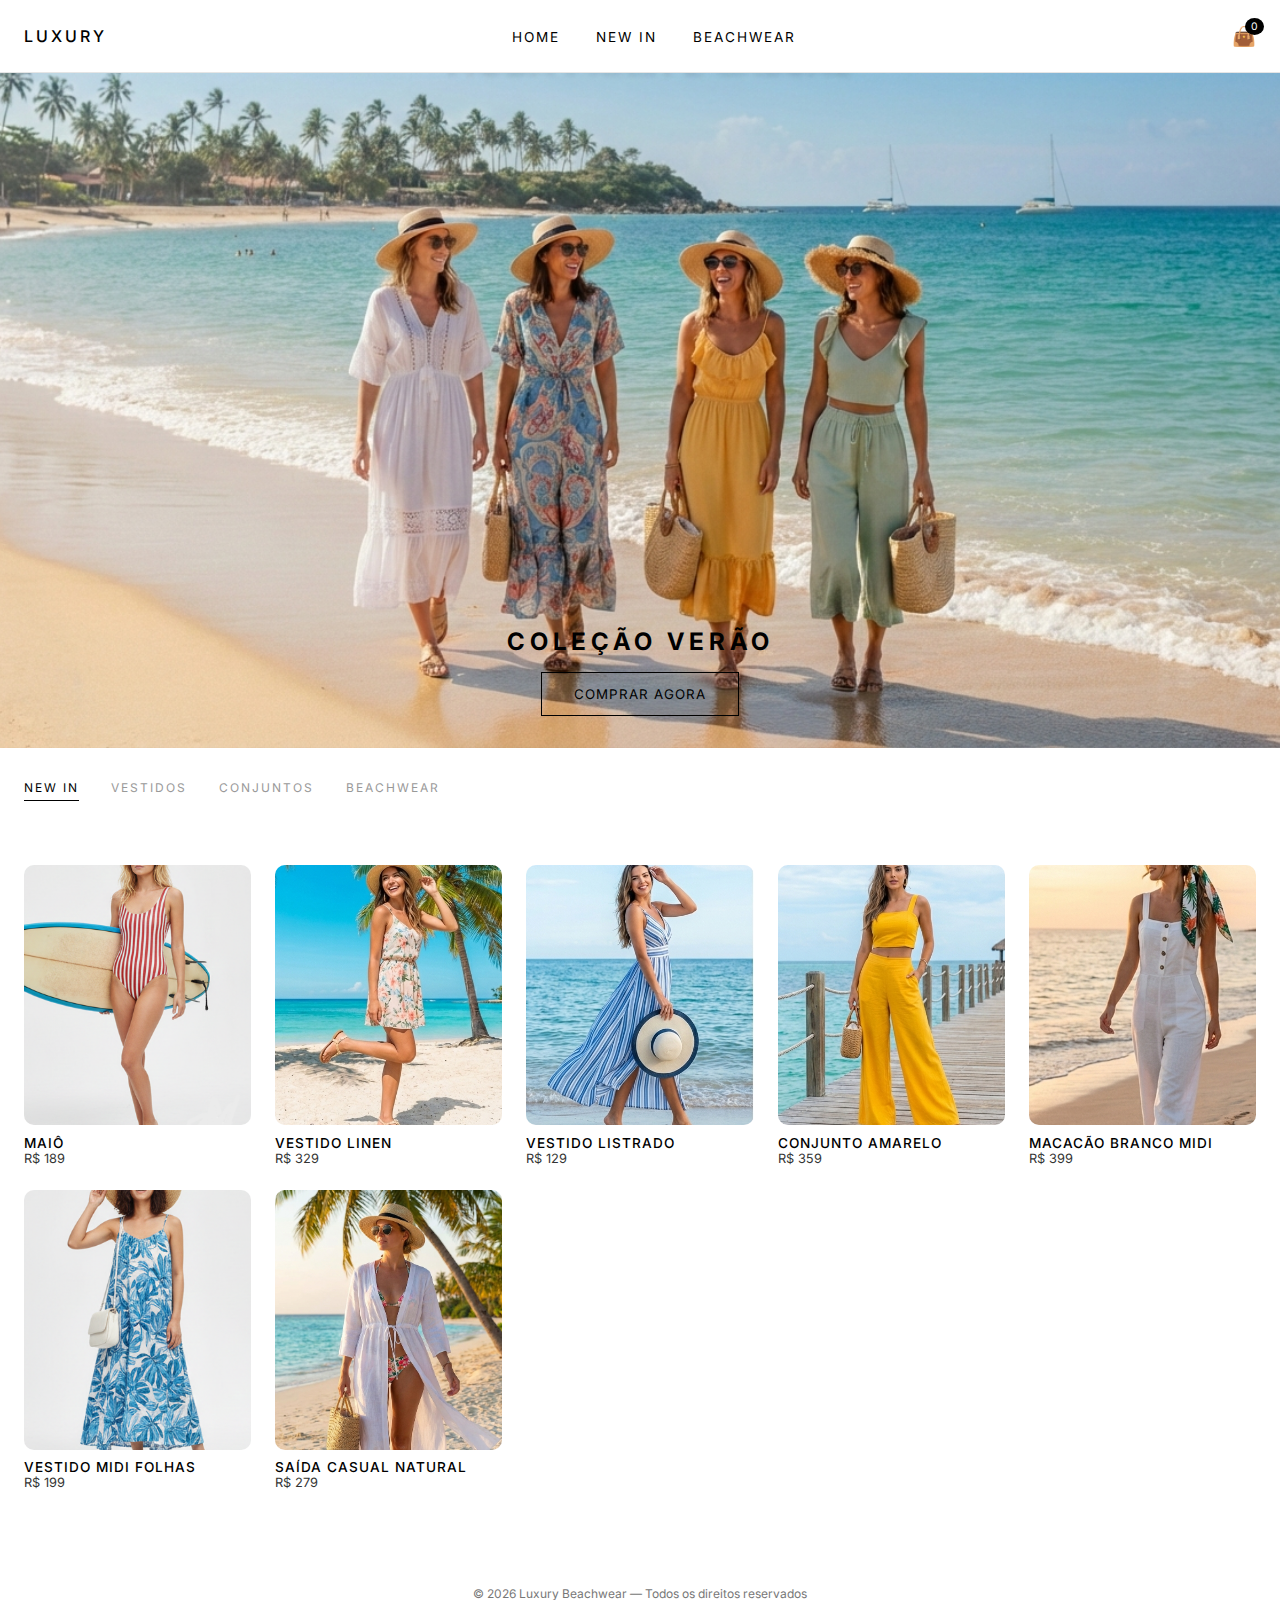
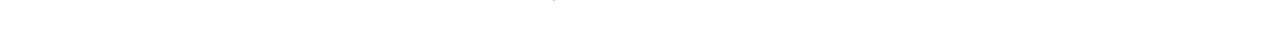
<file: Projetos/Moda_Feminina/index.html>
<!DOCTYPE html>
<html lang="pt-BR">
<head>
    <meta charset="UTF-8"/>
    <meta name="viewport" content="width=device-width, initial-scale=1.0"/>
    <title>Luxury Beachwear</title>

    <!-- Google Fonts -->
    <link href="https://fonts.googleapis.com/css2?family=Inter:wght@300;400;500;600&display=swap" rel="stylesheet">

    <link rel="stylesheet" href="./assets/css/moda.css">
</head>

<body>
    <header>
        <div class="header-inner">
            <div class="logo">LUXURY</div>
                <nav>
                    <a onclick="showSection('home')">Home</a>
                    <a onclick="showSection('home')">New In</a>
                    <a onclick="showSection('home')">Beachwear</a>
                </nav>
            <div class="cart-icon" onclick="toggleCart()">
            👜 <span class="cart-count" id="cartCount">0</span>
            </div>
        </div> 
    </header>

    <main>
    <!-- HOME -->
    <section id="home" class="active">
        <div class="hero">
            <div class="hero-content">
                <h1>COLEÇÃO VERÃO</h1>
                <button onclick="scrollToProducts()">COMPRAR AGORA</button>
            </div>
        </div>
        <div class="category-filter">
            <button onclick="filterProducts(event, 'all')" class="active">NEW IN</button>
            <button onclick="filterProducts(event, 'vestidos')">VESTIDOS</button>
            <button onclick="filterProducts(event, 'conjuntos')">CONJUNTOS</button>
            <button onclick="filterProducts(event, 'beachwear')">BEACHWEAR</button>
        </div>
        <div class="products" id="productGrid"></div>
    </section>


    <!-- PRODUCT DETAIL -->
    <section id="detail">
        <div class="product-detail" id="productDetail"></div>
    </section>
    </main>

    <!-- CART -->
    <div class="cart-sidebar" id="cartSidebar">
        <button class="cart-back" onclick="goHome()">
        ← Voltar
        </button>
        <h2>Sacola</h2>
        <div id="cartItems"></div>
        <p><strong>Subtotal:</strong> R$ <span id="cartTotal">0</span></p>
        <button class="checkout-btn">Checkout</button>
    </div>

<footer>
    © 2026 Luxury Beachwear — Todos os direitos reservados
</footer>

<script src="./assets/js/moda.js"></script>

</body>
</html>
</file>
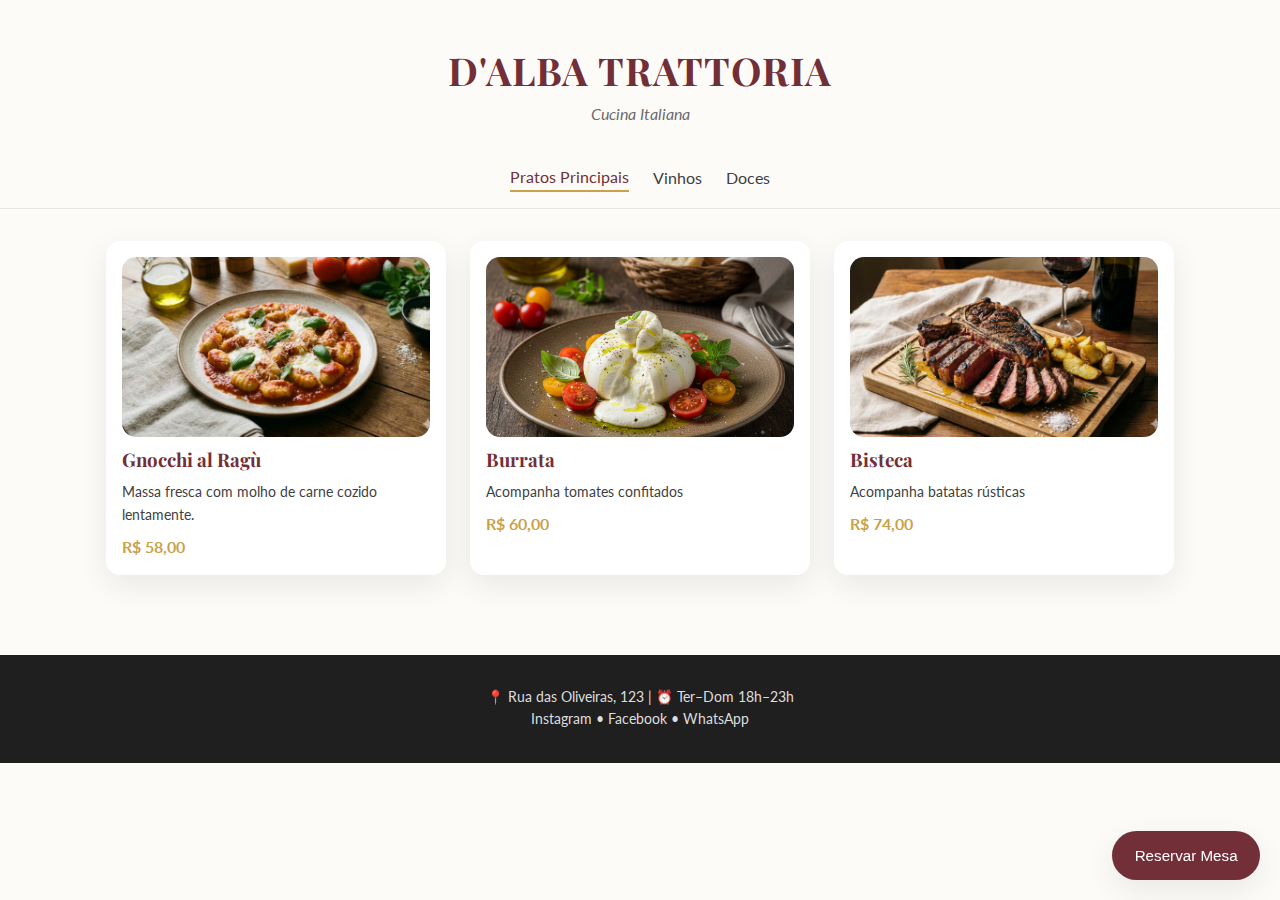
<file: Projetos/Restaurante/index.html>
<!DOCTYPE html>
<html lang="pt-BR">
<head>
    <meta charset="UTF-8" />
    <meta name="viewport" content="width=device-width, initial-scale=1.0"/>
    <title>D'ALBA TRATTORIA | Cucina Italiana</title>

    <!-- GOOGLE FONTS -->
    <link rel="preconnect" href="https://fonts.googleapis.com">
    <link rel="preconnect" href="https://fonts.gstatic.com" crossorigin>
    <link href="https://fonts.googleapis.com/css2?family=Playfair+Display:wght@500;600;700&family=Lato:wght@300;400;700&display=swap" rel="stylesheet">

    <link rel="stylesheet" href="../Restaurante/css/restaurante.css">
</head>

<body>

    <header>
        <h1>D'ALBA TRATTORIA</h1>
        <p>Cucina Italiana</p>
    </header>

    <nav>
        <button class="tab active" data-tab="pratos">Pratos Principais</button>
        <button class="tab" data-tab="vinhos">Vinhos</button>
        <button class="tab" data-tab="doces">Doces</button>
    </nav>

    <main>

    <!-- PRATOS -->
    <section id="pratos" class="menu-section active">
        <div class="grid">
            <div class="item">
                <img src="../Restaurante/img/gnocchi.png" alt="Pasta">
                <h3>Gnocchi al Ragù</h3>
                <p>Massa fresca com molho de carne cozido lentamente.</p>
                <div class="price">R$ 58,00</div>
            </div>
            <div class="item">
                <img src="../Restaurante/img/burrata.png" alt="Burrata">
                <h3>Burrata </h3>
                <p>Acompanha tomates confitados</p>
                <div class="price">R$ 60,00</div>
            </div>
            <div class="item">
                <img src="../Restaurante/img/bisteca.png" alt="Bisteca">
                <h3>Bisteca</h3>
                <p>Acompanha batatas rústicas</p>
                <div class="price">R$ 74,00</div>
            </div>
        </div>
    </section>

    <!-- VINHOS -->
    <section id="vinhos" class="menu-section">
        <div class="grid">
            <div class="item">
                <img src="../Restaurante/img/vinho.png" alt="Vinho">
                <h3>Chianti Classico</h3>
                <p>Vinho tinto italiano encorpado.</p>
                <div class="price">R$ 120,00</div>
            </div>
        </div>
    </section>

    <!-- DOCES -->
    <section id="doces" class="menu-section">
        <div class="grid">
            <div class="item">
                <img src="../Restaurante/img/tiramissu.png" alt="Tiramisu">
                <h3>Tiramisù</h3>
                <p>Clássico italiano com café e mascarpone.</p>
                <div class="price">R$ 28,00</div>
            </div>
        </div>
    </section>

    </main>

    <button class="reserve-btn">Reservar Mesa</button>

    <!-- MODAL -->
    <div class="modal-overlay">
        <div class="modal">
            <span class="close">&times;</span>
            <h2>Reserva</h2>
            <input type="text" placeholder="Nome" required>
            <input type="date" required>
            <input type="time" required>
            <input type="number" placeholder="Nº de pessoas" required>
            <button id="submit">Confirmar Reserva</button>
        </div>
    </div>

    <footer>
        <p>📍 Rua das Oliveiras, 123 | ⏰ Ter–Dom 18h–23h</p>
        <p>Instagram • Facebook • WhatsApp</p>
    </footer>

<script src="../Restaurante/js/restaurante.js"> </script>
</body>
</html>
</file>
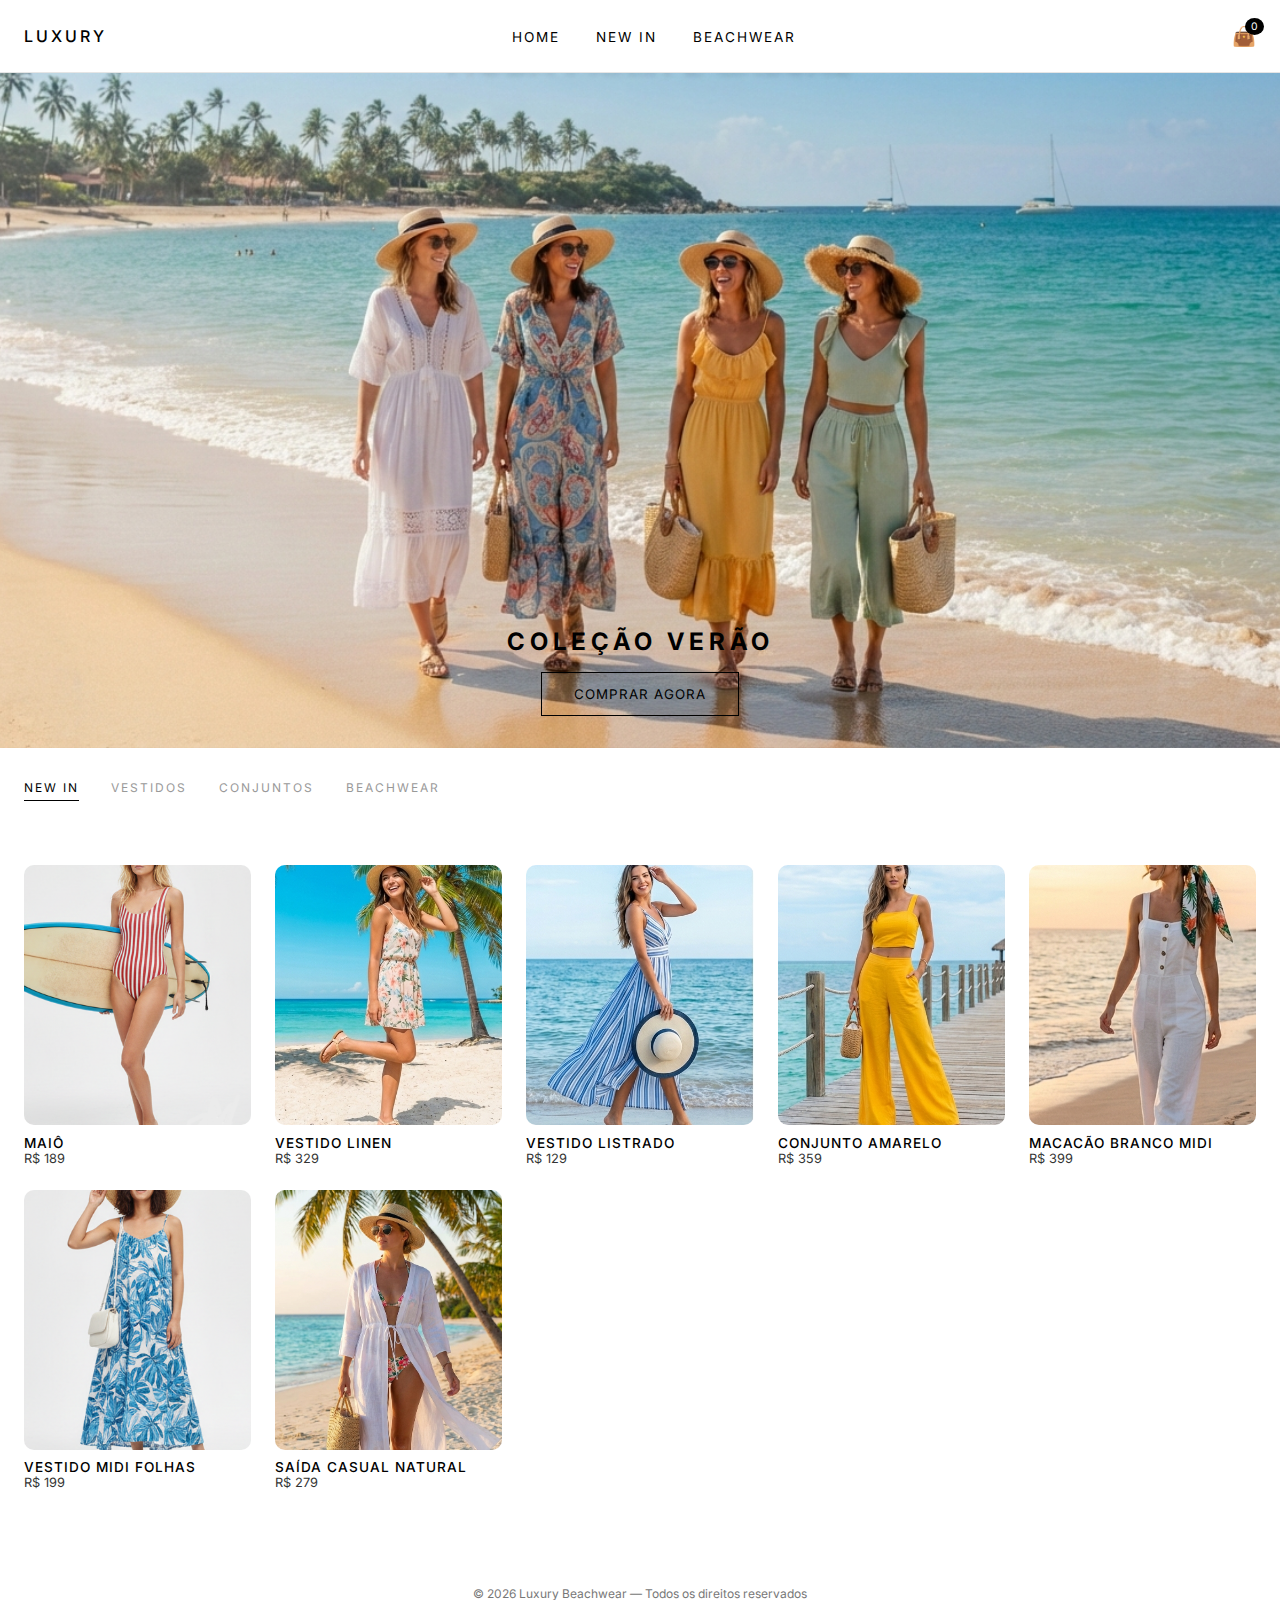
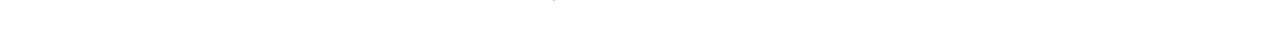
<file: Moda_Feminina/fashion-demo.html>
<!DOCTYPE html>
<html lang="pt-BR">
<head>
    <meta charset="UTF-8" />
    <meta name="viewport" content="width=device-width, initial-scale=1.0"/>
    <title>Luxury Beachwear</title>

    <!-- Google Fonts -->
    <link href="https://fonts.googleapis.com/css2?family=Inter:wght@300;400;500;600&display=swap" rel="stylesheet">

    <link rel="stylesheet" href="../assets/style/moda.css">
</head>

<body>

    <header>
    <div class="header-inner">
        <div class="logo">LUXURY</div>
            <nav>
                <a onclick="showSection('home')">Home</a>
                <a onclick="showSection('home')">New In</a>
                <a onclick="showSection('home')">Beachwear</a>
            </nav>
        <div class="cart-icon" onclick="toggleCart()">
        👜 <span class="cart-count" id="cartCount">0</span>
        </div>
    </div>
    </header>

    <main>
    <!-- HOME -->
    <section id="home" class="active">
        <div class="hero">
            <div class="hero-content">
                <h1>COLEÇÃO VERÃO</h1>
                <button onclick="scrollToProducts()">COMPRAR AGORA</button>
            </div>
        </div>
        <div class="category-filter">
            <button onclick="filterProducts(event, 'all')" class="active">NEW IN</button>
            <button onclick="filterProducts(event, 'vestidos')">VESTIDOS</button>
            <button onclick="filterProducts(event, 'conjuntos')">CONJUNTOS</button>
            <button onclick="filterProducts(event, 'beachwear')">BEACHWEAR</button>
        </div>
        <div class="products" id="productGrid"></div>
    </section>


    <!-- PRODUCT DETAIL -->
    <section id="detail">
        <div class="product-detail" id="productDetail"></div>
    </section>
    </main>

    <!-- CART -->
    <div class="cart-sidebar" id="cartSidebar">
        <button class="cart-back" onclick="goHome()">
        ← Voltar
        </button>
        <h2>Sacola</h2>
        <div id="cartItems"></div>
        <p><strong>Subtotal:</strong> R$ <span id="cartTotal">0</span></p>
        <button class="checkout-btn">Checkout</button>
    </div>

<footer>
    © 2026 Luxury Beachwear — Todos os direitos reservados
</footer>

<script src="../assets/js/moda.js"></script>

</body>
</html>
</file>
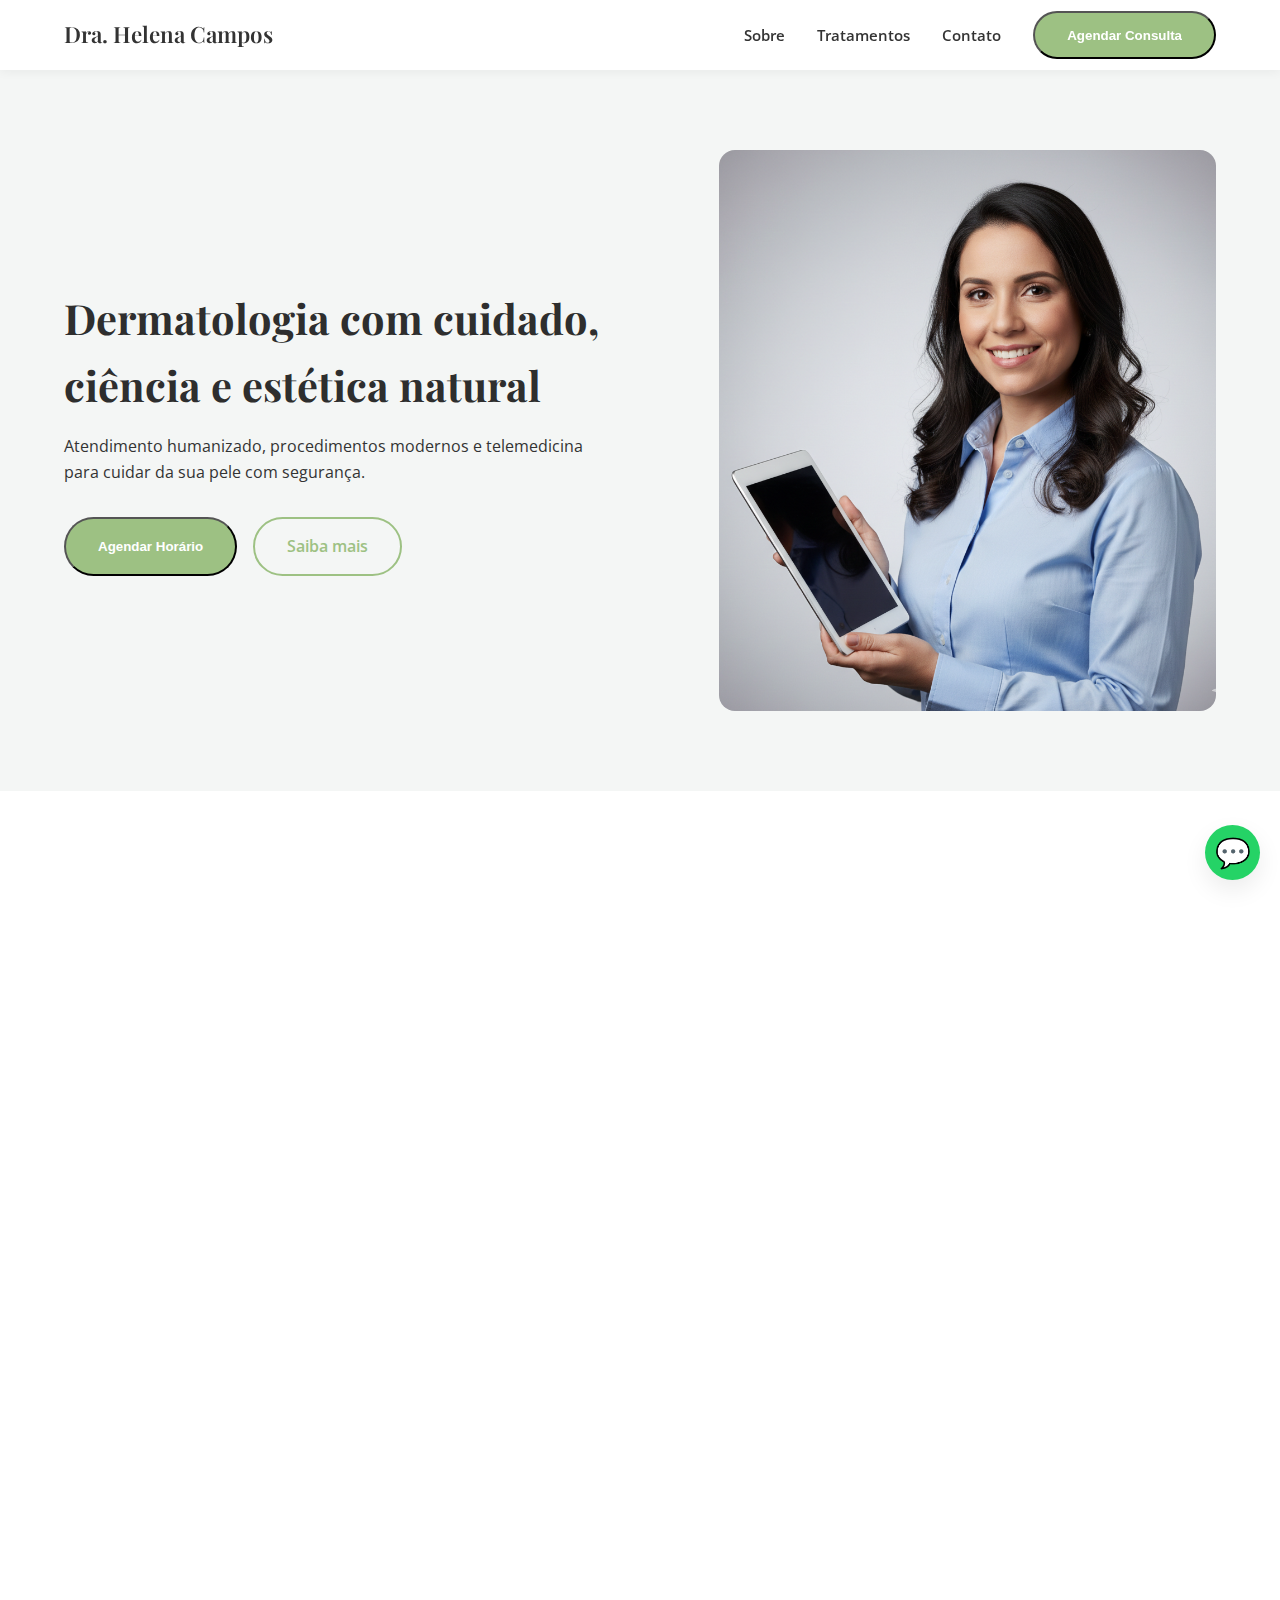
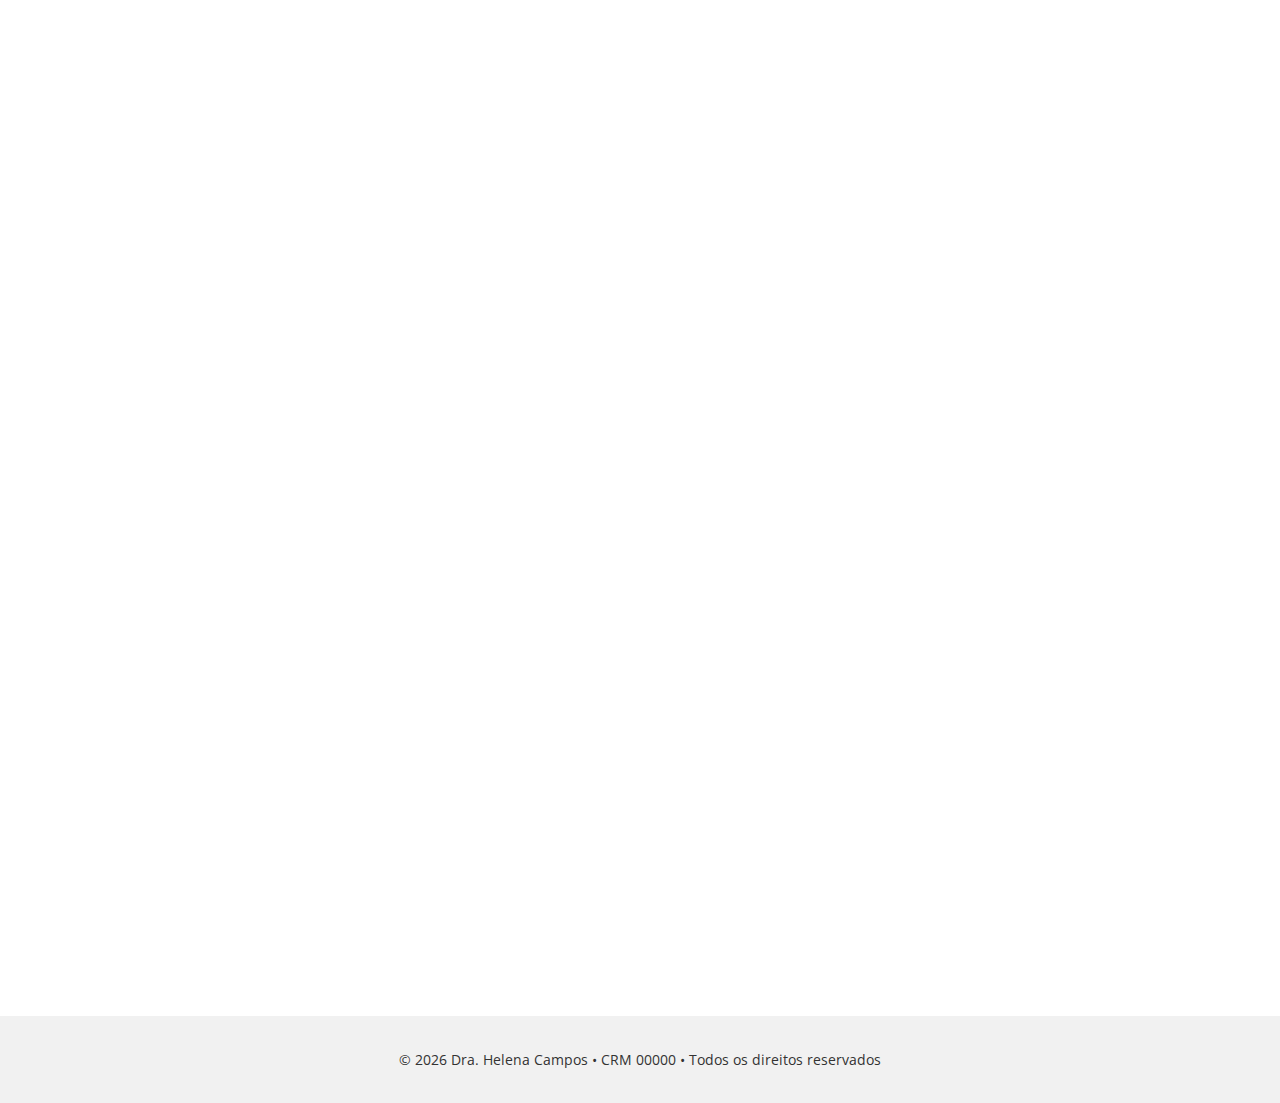
<file: Profissional/profissional-demo.html>
<!DOCTYPE html>
<html lang="pt-BR">
<head>
    <!-- =====================================================
        META TAGS – SEO + PERFORMANCE + ACESSIBILIDADE
    ====================================================== -->
    <meta charset="UTF-8">
    <meta name="viewport" content="width=device-width, initial-scale=1.0">
    <meta name="description" content="Dra. Helena Campos - Dermatologista especializada em cuidados com a pele, estética e telemedicina. Agende sua consulta particular.">
    <title>Dra. Helena Campos | Dermatologia & Estética</title>

    <!-- =====================================================
        GOOGLE FONTS
    ====================================================== -->
    <link rel="preconnect" href="https://fonts.googleapis.com">
    <link rel="preconnect" href="https://fonts.gstatic.com" crossorigin>
    <link href="https://fonts.googleapis.com/css2?family=Playfair+Display:wght@500;600&family=Open+Sans:wght@300;400;600&display=swap" rel="stylesheet">

    <link rel="stylesheet" href="../assets/style/profissional.css">
</head>

<body>

    <header>
    <div class="container">
        <nav>
        <div class="logo">Dra. Helena Campos</div>
        <div class="menu">
            <a href="#sobre">Sobre</a>
            <a href="#servicos">Tratamentos</a>
            <a href="#contato">Contato</a>
            <button class="btn btn-primary" id="openModal">Agendar Consulta</button>
        </div>
        <div class="menu-toggle">☰</div>
        </nav>
    </div>
    </header>

    <section class="hero">
    <div class="container hero-grid reveal">
        <div>
        <h1>Dermatologia com cuidado, ciência e estética natural</h1>
        <p>Atendimento humanizado, procedimentos modernos e telemedicina para cuidar da sua pele com segurança.</p>
        <div style="display:flex; gap:1rem;">
            <button class="btn btn-primary" id="openModal2">Agendar Horário</button>
            <a href="#sobre" class="btn btn-outline">Saiba mais</a>
        </div>
        </div>
        <img src="../assets/img/profissional/foto_perfil.png" alt="Dra. Helena Campos">
    </div>
    </section>

    <section id="sobre">
    <div class="container sobre-grid reveal">
        <img src="../assets/img/profissional/procedimento.png" alt="Clínica">
        <div>
        <h2>Sobre a Dra. Helena</h2>
        <p>
            Médica dermatologista com mais de 10 anos de experiência, formada por instituições de excelência,
            atuando em dermatologia clínica, estética e cuidados avançados com a pele.
        </p>
        </div>
    </div>
    </section>

    <section id="servicos">
    <div class="container reveal">
        <h2>Tratamentos</h2>
        <div class="servicos-grid">
        <div class="card">
            <h3>Dermatologia Clínica</h3>
            <p>Diagnóstico e tratamento de doenças da pele, cabelos e unhas.</p>
        </div>
        <div class="card">
            <h3>Estética Facial</h3>
            <p>Procedimentos minimamente invasivos para rejuvenescimento.</p>
        </div>
        <div class="card">
            <h3>Telemedicina</h3>
            <p>Consultas online seguras e práticas.</p>
        </div>
        </div>
    </div>
    </section>

    <section id="contato">
    <div class="container contato-grid reveal">
        <iframe src="https://www.google.com/maps/embed?pb=!1m18!1m12!1m3!1d23312222.130010843!2d-73.32361722385703!3d-13.35526534162316!2m3!1f0!2f0!3f0!3m2!1i1024!2i768!4f13.1!3m3!1m2!1s0x9c59c7ebcc28cf%3A0x295a1506f2293e63!2sBrasil!5e1!3m2!1spt-BR!2sbr!4v1770915314220!5m2!1spt-BR!2sbr" width="600" height="450" style="border:0;" allowfullscreen="" loading="lazy" referrerpolicy="no-referrer-when-downgrade"></iframe>
        <div>
        <h2>Contato</h2>
        <p>📍 Clínica Particular – Atendimento com hora marcada</p>
        <p>📞 (11) 99999-9999</p>
        <p>🕒 Seg a Sex – 08h às 18h</p>
        </div>
    </div>
    </section>

    <footer>
    <p>© 2026 Dra. Helena Campos • CRM 00000 • Todos os direitos reservados</p>
    </footer>

    <a href="https://wa.me/5511999999999" class="whatsapp" aria-label="WhatsApp">💬</a>

    <div class="modal" id="modal">
    <div class="modal-content">
        <h3>Agendar Consulta</h3>
        <br>
        <a href="https://wa.me/5511999999999" class="btn btn-primary">WhatsApp</a>
        <br><br>
        <a href="tel:+5511999999999" class="btn btn-outline">Ligar na Clínica</a>
    </div>
    </div>

    <script src="../assets/js/profissional.js"></script>

</body>
</html>
</file>
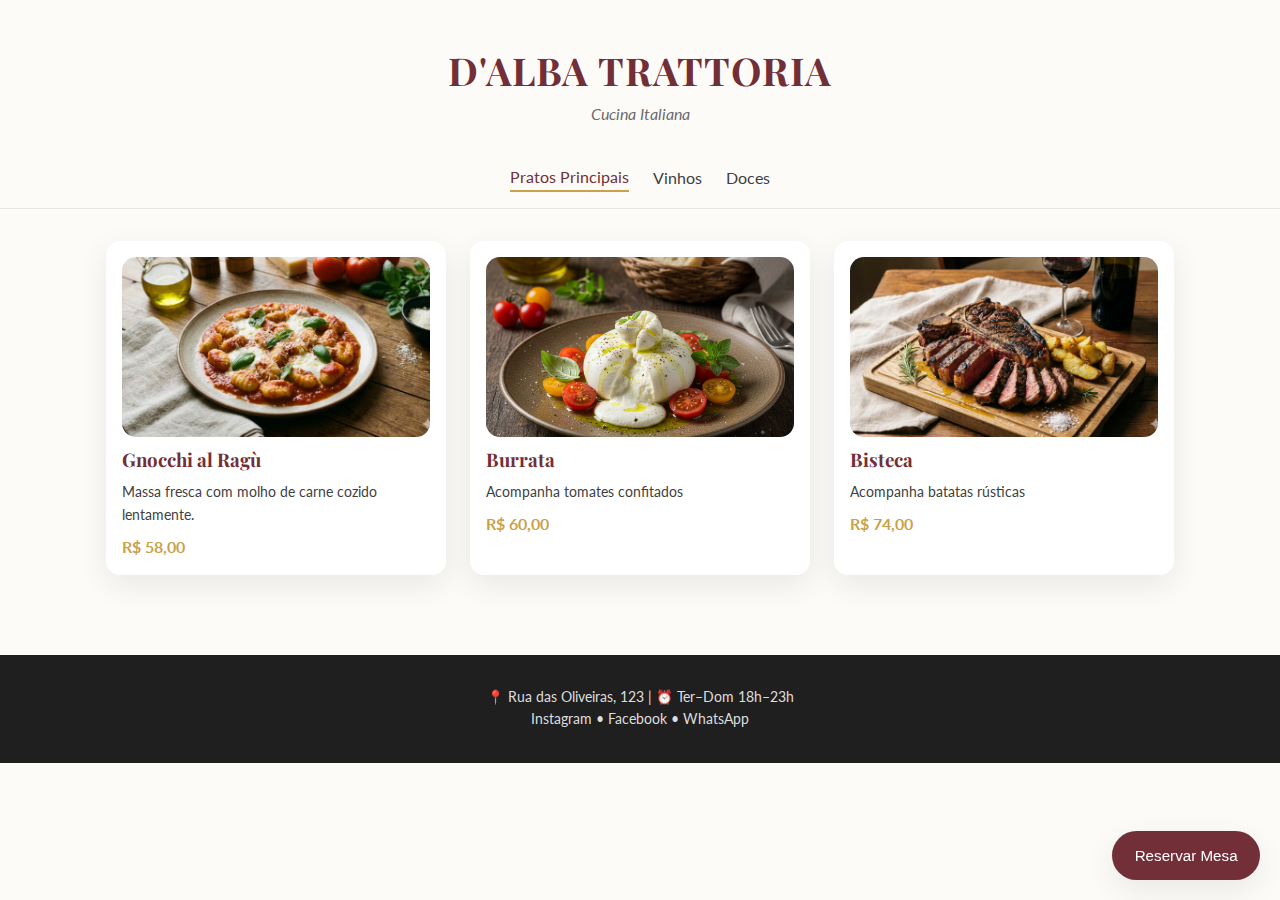
<file: Restaurante/restaurant-demo.html>
<!DOCTYPE html>
<html lang="pt-BR">
<head>
    <meta charset="UTF-8" />
    <meta name="viewport" content="width=device-width, initial-scale=1.0"/>
    <title>D'ALBA TRATTORIA | Cucina Italiana</title>

    <!-- GOOGLE FONTS -->
    <link rel="preconnect" href="https://fonts.googleapis.com">
    <link rel="preconnect" href="https://fonts.gstatic.com" crossorigin>
    <link href="https://fonts.googleapis.com/css2?family=Playfair+Display:wght@500;600;700&family=Lato:wght@300;400;700&display=swap" rel="stylesheet">

    <link rel="stylesheet" href="../assets/style/restaurante.css">
</head>

<body>

    <header>
        <h1>D'ALBA TRATTORIA</h1>
        <p>Cucina Italiana</p>
    </header>

    <nav>
        <button class="tab active" data-tab="pratos">Pratos Principais</button>
        <button class="tab" data-tab="vinhos">Vinhos</button>
        <button class="tab" data-tab="doces">Doces</button>
    </nav>

    <main>

    <!-- PRATOS -->
    <section id="pratos" class="menu-section active">
        <div class="grid">
            <div class="item">
                <img src="../assets/img/restaurante/gnocchi.png" alt="Pasta">
                <h3>Gnocchi al Ragù</h3>
                <p>Massa fresca com molho de carne cozido lentamente.</p>
                <div class="price">R$ 58,00</div>
            </div>
            <div class="item">
                <img src="../assets/img/restaurante/burrata.png" alt="Burrata">
                <h3>Burrata </h3>
                <p>Acompanha tomates confitados</p>
                <div class="price">R$ 60,00</div>
            </div>
            <div class="item">
                <img src="../assets/img/restaurante/bisteca.png" alt="Bisteca">
                <h3>Bisteca</h3>
                <p>Acompanha batatas rústicas</p>
                <div class="price">R$ 74,00</div>
            </div>
        </div>
    </section>

    <!-- VINHOS -->
    <section id="vinhos" class="menu-section">
        <div class="grid">
            <div class="item">
                <img src="../assets/img/restaurante/vinho.png" alt="Vinho">
                <h3>Chianti Classico</h3>
                <p>Vinho tinto italiano encorpado.</p>
                <div class="price">R$ 120,00</div>
            </div>
        </div>
    </section>

    <!-- DOCES -->
    <section id="doces" class="menu-section">
        <div class="grid">
            <div class="item">
                <img src="../assets/img/restaurante/tiramissu.png" alt="Tiramisu">
                <h3>Tiramisù</h3>
                <p>Clássico italiano com café e mascarpone.</p>
                <div class="price">R$ 28,00</div>
            </div>
        </div>
    </section>

    </main>

    <button class="reserve-btn">Reservar Mesa</button>

    <!-- MODAL -->
    <div class="modal-overlay">
        <div class="modal">
            <span class="close">&times;</span>
            <h2>Reserva</h2>
            <input type="text" placeholder="Nome" required>
            <input type="date" required>
            <input type="time" required>
            <input type="number" placeholder="Nº de pessoas" required>
            <button id="submit">Confirmar Reserva</button>
        </div>
    </div>

    <footer>
        <p>📍 Rua das Oliveiras, 123 | ⏰ Ter–Dom 18h–23h</p>
        <p>Instagram • Facebook • WhatsApp</p>
    </footer>

<script src="../assets/js/restaurante.js"> </script>
</body>
</html>
</file>
<file: Projetos/Moda_Feminina/assets/css/moda.css>
/* ===================== RESET ===================== */
*, *::before, *::after {
margin: 0;
padding: 0;
box-sizing: border-box;
}

body {
font-family: 'Inter', sans-serif;
background: #ffffff;
color: #333;
}

img {
width: 100%;
display: block;
object-fit: cover;
}

button {
border: none;
background: none;
cursor: pointer;
font-family: inherit;
}

/* ===================== VARIABLES ===================== */
:root {
--bg-light: #F9F9F9;
--text-dark: #000;
--text-gray: #333;
--border: #e5e5e5;
--radius: 10px;
--transition: 0.3s ease;
--max-width: 1300px;
}

/* ===================== LAYOUT ===================== */
header {
border-bottom: 1px solid var(--border);
position: sticky;
top: 0;
background: #fff;
z-index: 100;
}

.header-inner {
max-width: var(--max-width);
margin: auto;
padding: 1.5rem;
display: flex;
justify-content: space-between;
align-items: center;
}

.logo {
letter-spacing: 3px;
font-weight: 500;
text-transform: uppercase;
color: var(--text-dark);
}

nav a {
margin-right: 2rem;
font-size: 0.85rem;
letter-spacing: 2px;
text-transform: uppercase;
color: var(--text-dark);
cursor: pointer;
}

.cart-icon {
position: relative;
font-size: 1.2rem;
}

.cart-count {
position: absolute;
top: -6px;
right: -8px;
background: #000;
color: #fff;
font-size: 0.65rem;
padding: 2px 6px;
border-radius: 50%;
}

main {
max-width: var(--max-width);
margin: auto;
}

section {
display: none;
}

section.active {
display: block;
}

/* ===================== HERO ===================== */
.hero {
height: 75vh;
background: url("../img/banner.png") center/cover no-repeat;
display: flex;
align-items: flex-end;
justify-content: center;
text-align:center;
}

.hero-content {
/* background: rgba(255,255,255,0.85); */
padding: 2rem 3rem;
}

.hero h1 {
letter-spacing: 5px;
font-size: 1.5rem;
margin-bottom: 1rem;
color: #000;
}

.hero button {
padding: 0.8rem 2.0rem;
border: 1px solid #000;
letter-spacing: 1px;
text-transform: uppercase;
transition: var(--transition);
}

.hero button:hover {
background: #000;
color: #fff;
}

/* ===================== PRODUCT GRID ===================== */
.products {
padding: 4rem 1.5rem;
display: grid;
grid-template-columns: repeat(5, 1fr);
gap: 1.5rem;
}

@media (max-width: 1024px) {
.products {
    grid-template-columns: repeat(3, 1fr);
}
}

@media (max-width: 640px) {
.products {
    grid-template-columns: repeat(2, 1fr);
}
}

.product-card {
cursor: pointer;
}

.product-card img {
height: 260px;
border-radius: var(--radius);
transition: transform var(--transition), opacity var(--transition);
}

.product-card:hover img {
transform: scale(1.05);
opacity: 0.9;
}

.product-info {
margin-top: 0.6rem;
}

.product-info h3 {
font-size: 0.85rem;
font-weight: 500;
text-transform: uppercase;
letter-spacing: 1px;
color: #000;
}

.product-info p {
font-size: 0.8rem;
color: #333;
}

/* ===================== PRODUCT DETAIL ===================== */
.category-filter {
display: flex;
gap: 2rem;
padding: 2rem 1.5rem 0;
}

.category-filter button {
font-size: 0.75rem;
letter-spacing: 2px;
text-transform: uppercase;
color: #999;
background: none;
border: none;
cursor: pointer;
padding-bottom: 6px;
position: relative;
}

.category-filter button.active {
color: #000;
}

.category-filter button.active::after {
content: "";
position: absolute;
bottom: 0;
left: 0;
width: 100%;
height: 1px;
background: #000;
}

.product-detail {
padding: 4rem 1.5rem;
display: grid;
grid-template-columns: 1fr 1fr;
gap: 3rem;
}

@media (max-width: 768px) {
.product-detail {
    grid-template-columns: 1fr;
}
}

.sizes button {
border: 1px solid var(--border);
padding: 0.4rem 0.9rem;
margin-right: 0.5rem;
border-radius: 20px;
}

.add-cart {
margin-top: 1.5rem;
padding: 0.9rem 2rem;
background: #000;
color: #fff;
letter-spacing: 2px;
}

/* ===================== CART SIDEBAR ===================== */
.cart-sidebar {
position: fixed;
top: 0;
right: -100%;
width: 340px;
height: 100vh;
background: #fff;
border-left: 1px solid var(--border);
padding: 2rem;
transition: var(--transition);
z-index: 200;
display: flex;
flex-direction: column;
}

.cart-sidebar.active {
right: 0;
}

.cart-sidebar h2 {
margin-bottom: 1.5rem;
}

.cart-item {
font-size: 0.85rem;
margin-bottom: 1rem;
}

.cart-back {
background: none;
border: none;
font-size: 14px;
cursor: pointer;
color: #000;
}

.checkout-btn {
width: 100%;
padding: 0.8rem;
background: #000;
color: #fff;
margin-top: 1.5rem;
}

footer {
text-align: center;
padding: 2rem;
font-size: 0.75rem;
color: #777;
}
</file>
<file: Projetos/Restaurante/css/restaurante.css>
/* ======================================================
RESET + VARIÁVEIS (DESIGN SYSTEM)
====================================================== */
*, *::before, *::after {
margin: 0;
padding: 0;
box-sizing: border-box;
}

:root {
--primary: #722F37;        /* Vinho Marsala */
--background: #FDFBF7;     /* Creme */
--text: #3f3f3f;           /* Cinza escuro */
--gold: #C9A24D;           /* Dourado envelhecido */
--card-bg: #ffffff;

--radius: 14px;
--shadow: 0 10px 30px rgba(0,0,0,0.08);
}

body {
font-family: 'Lato', sans-serif;
background: var(--background);
color: var(--text);
line-height: 1.6;
}

img {
width: 100%;
display: block;
}

.item img {
    height: 180px;
    object-fit: cover;
    border-radius: var(--radius);
}

/* ======================================================
HEADER
====================================================== */
header {
text-align: center;
padding: 2.5rem 1rem 1.5rem;
}

header h1 {
font-family: 'Playfair Display', serif;
font-size: 2.4rem;
color: var(--primary);
letter-spacing: 1px;
}

header p {
font-style: italic;
color: #6b6b6b;
}

/* ======================================================
NAV TABS (STICKY)
====================================================== */
nav {
position: sticky;
top: 0;
background: var(--background);
display: flex;
justify-content: center;
gap: 1.5rem;
padding: 1rem;
z-index: 10;
border-bottom: 1px solid #e6e6e6;
}

nav button {
font-family: 'Lato', sans-serif;
background: none;
border: none;
font-size: 1rem;
color: var(--text);
cursor: pointer;
padding-bottom: 4px;
transition: color 0.3s;
}

nav button.active {
color: var(--primary);
border-bottom: 2px solid var(--gold);
}

/* ======================================================
SEÇÕES DO CARDÁPIO
====================================================== */
main {
padding: 2rem 1rem 5rem;
max-width: 1100px;
margin: auto;
}

.menu-section {
display: none;
animation: fade 0.4s ease;
}

.menu-section.active {
display: block;
}

@keyframes fade {
from { opacity: 0; }
to { opacity: 1; }
}

@media(max-width: 900px){
    .grid {
        grid-template-columns: repeat(2, 1fr);
    }
}

@media (max-width: 500px) {
    .grid {
        grid-template-columns: 1fr;
    }
}

.grid {
display: grid;
grid-template-columns: repeat(3, 1fr);
gap: 1.5rem;
}

.item {
background: var(--card-bg);
padding: 1rem;
border-radius: var(--radius);
box-shadow: var(--shadow);
}

.item h3 {
font-family: 'Playfair Display', serif;
color: var(--primary);
margin-top: 0.5rem;
}

.item p {
font-size: 0.9rem;
margin: 0.3rem 0;
}

.price {
font-weight: bold;
color: var(--gold);
margin-top: 0.5rem;
}

/* ======================================================
BOTÃO RESERVA (FAB)
====================================================== */
.reserve-btn {
position: fixed;
bottom: 20px;
right: 20px;
background: var(--primary);
color: #fff;
padding: 1rem 1.4rem;
border-radius: 50px;
border: none;
font-size: 0.95rem;
cursor: pointer;
box-shadow: var(--shadow);
z-index: 20;
}

/* ======================================================
MODAL
====================================================== */
.modal-overlay {
display: none;
position: fixed;
inset: 0;
background: rgba(0,0,0,0.5);
justify-content: center;
align-items: center;
z-index: 30;
}

.modal {
background: #fff;
padding: 2rem;
border-radius: var(--radius);
width: 90%;
max-width: 400px;
position: relative;
}

.modal h2 {
font-family: 'Playfair Display', serif;
color: var(--primary);
margin-bottom: 1rem;
}

.modal input {
width: 100%;
padding: 0.6rem;
margin-bottom: 0.8rem;
border-radius: 6px;
border: 1px solid #ccc;
}

.modal button {
width: 100%;
background: var(--primary);
color: #fff;
padding: 0.7rem;
border: none;
border-radius: 6px;
cursor: pointer;
}

.close {
position: absolute;
top: 10px;
right: 14px;
cursor: pointer;
font-size: 1.2rem;
}

/* ======================================================
FOOTER
====================================================== */
footer {
background: #1f1f1f;
color: #ddd;
padding: 2rem 1rem;
text-align: center;
}

footer p {
font-size: 0.85rem;
}
</file>
<file: assets/style/moda.css>
/* ===================== RESET ===================== */
*, *::before, *::after {
margin: 0;
padding: 0;
box-sizing: border-box;
}

body {
font-family: 'Inter', sans-serif;
background: #ffffff;
color: #333;
}

img {
width: 100%;
display: block;
object-fit: cover;
}

button {
border: none;
background: none;
cursor: pointer;
font-family: inherit;
}

/* ===================== VARIABLES ===================== */
:root {
--bg-light: #F9F9F9;
--text-dark: #000;
--text-gray: #333;
--border: #e5e5e5;
--radius: 10px;
--transition: 0.3s ease;
--max-width: 1300px;
}

/* ===================== LAYOUT ===================== */
header {
border-bottom: 1px solid var(--border);
position: sticky;
top: 0;
background: #fff;
z-index: 100;
}

.header-inner {
max-width: var(--max-width);
margin: auto;
padding: 1.5rem;
display: flex;
justify-content: space-between;
align-items: center;
}

.logo {
letter-spacing: 3px;
font-weight: 500;
text-transform: uppercase;
color: var(--text-dark);
}

nav a {
margin-right: 2rem;
font-size: 0.85rem;
letter-spacing: 2px;
text-transform: uppercase;
color: var(--text-dark);
cursor: pointer;
}

.cart-icon {
position: relative;
font-size: 1.2rem;
}

.cart-count {
position: absolute;
top: -6px;
right: -8px;
background: #000;
color: #fff;
font-size: 0.65rem;
padding: 2px 6px;
border-radius: 50%;
}

main {
max-width: var(--max-width);
margin: auto;
}

section {
display: none;
}

section.active {
display: block;
}

/* ===================== HERO ===================== */
.hero {
height: 75vh;
background: url("../img/moda/banner.png") center/cover no-repeat;
display: flex;
align-items: flex-end;
justify-content: center;
text-align:center;
}

.hero-content {
/* background: rgba(255,255,255,0.85); */
padding: 2rem 3rem;
}

.hero h1 {
letter-spacing: 5px;
font-size: 1.5rem;
margin-bottom: 1rem;
color: #000;
}

.hero button {
padding: 0.8rem 2.0rem;
border: 1px solid #000;
letter-spacing: 1px;
text-transform: uppercase;
transition: var(--transition);
}

.hero button:hover {
background: #000;
color: #fff;
}

/* ===================== PRODUCT GRID ===================== */
.products {
padding: 4rem 1.5rem;
display: grid;
grid-template-columns: repeat(5, 1fr);
gap: 1.5rem;
}

@media (max-width: 1024px) {
.products {
    grid-template-columns: repeat(3, 1fr);
}
}

@media (max-width: 640px) {
.products {
    grid-template-columns: repeat(2, 1fr);
}
}

.product-card {
cursor: pointer;
}

.product-card img {
height: 260px;
border-radius: var(--radius);
transition: transform var(--transition), opacity var(--transition);
}

.product-card:hover img {
transform: scale(1.05);
opacity: 0.9;
}

.product-info {
margin-top: 0.6rem;
}

.product-info h3 {
font-size: 0.85rem;
font-weight: 500;
text-transform: uppercase;
letter-spacing: 1px;
color: #000;
}

.product-info p {
font-size: 0.8rem;
color: #333;
}

/* ===================== PRODUCT DETAIL ===================== */
.category-filter {
display: flex;
gap: 2rem;
padding: 2rem 1.5rem 0;
}

.category-filter button {
font-size: 0.75rem;
letter-spacing: 2px;
text-transform: uppercase;
color: #999;
background: none;
border: none;
cursor: pointer;
padding-bottom: 6px;
position: relative;
}

.category-filter button.active {
color: #000;
}

.category-filter button.active::after {
content: "";
position: absolute;
bottom: 0;
left: 0;
width: 100%;
height: 1px;
background: #000;
}

.product-detail {
padding: 4rem 1.5rem;
display: grid;
grid-template-columns: 1fr 1fr;
gap: 3rem;
}

@media (max-width: 768px) {
.product-detail {
    grid-template-columns: 1fr;
}
}

.sizes button {
border: 1px solid var(--border);
padding: 0.4rem 0.9rem;
margin-right: 0.5rem;
border-radius: 20px;
}

.add-cart {
margin-top: 1.5rem;
padding: 0.9rem 2rem;
background: #000;
color: #fff;
letter-spacing: 2px;
}

/* ===================== CART SIDEBAR ===================== */
.cart-sidebar {
position: fixed;
top: 0;
right: -100%;
width: 340px;
height: 100vh;
background: #fff;
border-left: 1px solid var(--border);
padding: 2rem;
transition: var(--transition);
z-index: 200;
display: flex;
flex-direction: column;
}

.cart-sidebar.active {
right: 0;
}

.cart-sidebar h2 {
margin-bottom: 1.5rem;
}

.cart-item {
font-size: 0.85rem;
margin-bottom: 1rem;
}

.cart-back {
background: none;
border: none;
font-size: 14px;
cursor: pointer;
color: #000;
}

.checkout-btn {
width: 100%;
padding: 0.8rem;
background: #000;
color: #fff;
margin-top: 1.5rem;
}

footer {
text-align: center;
padding: 2rem;
font-size: 0.75rem;
color: #777;
}
</file>
<file: assets/style/profissional.css>
/* =====================================================
RESET & BASE
====================================================== */
*, *::before, *::after {
margin: 0;
padding: 0;
box-sizing: border-box;
}

html { scroll-behavior: smooth; }

body {
font-family: 'Open Sans', sans-serif;
color: #333;
background: #fff;
line-height: 1.6;
}

img {
max-width: 100%;
display: block;
border-radius: 16px;
}

a { text-decoration: none; color: inherit; }

/* =====================================================
DESIGN SYSTEM – VARIÁVEIS
====================================================== */
:root {
--primary: #9DC183;       /* Verde Sálvia */
--secondary: #f4f6f5;     /* Cinza claro */
--text-dark: #2e2e2e;
--text-light: #ffffff;
--border-radius: 16px;
--shadow-soft: 0 10px 25px rgba(0,0,0,0.08);
--container: 1200px;
}

.container {
max-width: var(--container);
margin: auto;
padding: 0 1.5rem;
}

section {
padding: 5rem 0;
}

h1, h2, h3 {
font-family: 'Playfair Display', serif;
color: var(--text-dark);
}

h2 {
margin-bottom: 1.5rem;
}

/* =====================================================
BOTÕES
====================================================== */
.btn {
padding: 0.9rem 2rem;
border-radius: 30px;
font-weight: 600;
display: inline-flex;
align-items: center;
justify-content: center;
gap: 0.5rem;
transition: 0.3s ease;
cursor: pointer;
}

.btn-primary {
background: var(--primary);
color: var(--text-light);
}

.btn-primary:hover {
transform: translateY(-2px);
box-shadow: var(--shadow-soft);
}

.btn-outline {
border: 2px solid var(--primary);
color: var(--primary);
background: transparent;
}

/* =====================================================
HEADER
====================================================== */
header {
position: sticky;
top: 0;
background: #fff;
z-index: 1000;
box-shadow: 0 2px 10px rgba(0,0,0,0.05);
}

nav {
display: flex;
justify-content: space-between;
align-items: center;
height: 70px;
}

.logo {
font-family: 'Playfair Display', serif;
font-size: 1.4rem;
font-weight: 600;
}

.menu {
display: flex;
gap: 2rem;
align-items: center;
}

.menu a {
font-weight: 600;
font-size: 0.95rem;
}

.menu-toggle {
display: none;
font-size: 1.6rem;
cursor: pointer;
}

/* =====================================================
HERO
====================================================== */
.hero {
background: var(--secondary);
}

.hero-grid {
display: grid;
grid-template-columns: 1.1fr 0.9fr;
align-items: center;
gap: 3rem;
}

.hero h1 {
font-size: 2.6rem;
margin-bottom: 1rem;
}

.hero p {
margin-bottom: 2rem;
max-width: 520px;
}

/* =====================================================
SOBRE
====================================================== */
.sobre-grid {
display: grid;
grid-template-columns: 1fr 1fr;
gap: 3rem;
align-items: center;
}

/* =====================================================
SERVIÇOS
====================================================== */
.servicos-grid {
display: grid;
grid-template-columns: repeat(auto-fit, minmax(250px, 1fr));
gap: 2rem;
}

.card {
background: #fff;
padding: 2rem;
border-radius: var(--border-radius);
box-shadow: var(--shadow-soft);
transition: 0.3s;
}

.card:hover {
transform: translateY(-5px);
}

.card svg {
width: 40px;
height: 40px;
margin-bottom: 1rem;
stroke: var(--primary);
}

/* =====================================================
DIFERENCIAIS
====================================================== */
.diferenciais {
display: flex;
gap: 2rem;
flex-wrap: wrap;
justify-content: space-between;
}

.diferencial {
flex: 1;
min-width: 220px;
display: flex;
gap: 1rem;
align-items: center;
}

/* =====================================================
CONTATO
====================================================== */
.contato-grid {
display: grid;
grid-template-columns: 1fr 1fr;
gap: 3rem;
}

/* =====================================================
FOOTER
====================================================== */
footer {
background: #f1f1f1;
text-align: center;
padding: 2rem 1.5rem;
font-size: 0.9rem;
}

/* =====================================================
WHATSAPP FLOAT
====================================================== */
.whatsapp {
position: fixed;
bottom: 20px;
right: 20px;
background: #25d366;
color: #fff;
width: 55px;
height: 55px;
border-radius: 50%;
display: flex;
align-items: center;
justify-content: center;
font-size: 1.8rem;
box-shadow: var(--shadow-soft);
z-index: 999;
}

/* =====================================================
MODAL
====================================================== */
.modal {
position: fixed;
inset: 0;
background: rgba(0,0,0,0.6);
display: none;
align-items: center;
justify-content: center;
}

.modal-content {
background: #fff;
padding: 2.5rem;
border-radius: var(--border-radius);
max-width: 400px;
width: 90%;
text-align: center;
}

/* =====================================================
RESPONSIVO
====================================================== */
@media (max-width: 900px) {
.hero-grid,
.sobre-grid,
.contato-grid {
    grid-template-columns: 1fr;
}

.menu {
    position: fixed;
    top: 70px;
    right: -100%;
    background: #fff;
    height: calc(100vh - 70px);
    width: 100%;
    flex-direction: column;
    padding: 2rem;
    transition: 0.3s;
}

.menu.active { right: 0; }
.menu-toggle { display: block; }
}

/* =====================================================
SCROLL REVEAL
====================================================== */
.reveal {
opacity: 0;
transform: translateY(40px);
transition: 0.8s ease;
}

.reveal.active {
opacity: 1;
transform: translateY(0);
}
</file>
<file: assets/style/restaurante.css>
/* ======================================================
RESET + VARIÁVEIS (DESIGN SYSTEM)
====================================================== */
*, *::before, *::after {
margin: 0;
padding: 0;
box-sizing: border-box;
}

:root {
--primary: #722F37;        /* Vinho Marsala */
--background: #FDFBF7;     /* Creme */
--text: #3f3f3f;           /* Cinza escuro */
--gold: #C9A24D;           /* Dourado envelhecido */
--card-bg: #ffffff;

--radius: 14px;
--shadow: 0 10px 30px rgba(0,0,0,0.08);
}

body {
font-family: 'Lato', sans-serif;
background: var(--background);
color: var(--text);
line-height: 1.6;
}

img {
width: 100%;
display: block;
}

.item img {
    height: 180px;
    object-fit: cover;
    border-radius: var(--radius);
}

/* ======================================================
HEADER
====================================================== */
header {
text-align: center;
padding: 2.5rem 1rem 1.5rem;
}

header h1 {
font-family: 'Playfair Display', serif;
font-size: 2.4rem;
color: var(--primary);
letter-spacing: 1px;
}

header p {
font-style: italic;
color: #6b6b6b;
}

/* ======================================================
NAV TABS (STICKY)
====================================================== */
nav {
position: sticky;
top: 0;
background: var(--background);
display: flex;
justify-content: center;
gap: 1.5rem;
padding: 1rem;
z-index: 10;
border-bottom: 1px solid #e6e6e6;
}

nav button {
font-family: 'Lato', sans-serif;
background: none;
border: none;
font-size: 1rem;
color: var(--text);
cursor: pointer;
padding-bottom: 4px;
transition: color 0.3s;
}

nav button.active {
color: var(--primary);
border-bottom: 2px solid var(--gold);
}

/* ======================================================
SEÇÕES DO CARDÁPIO
====================================================== */
main {
padding: 2rem 1rem 5rem;
max-width: 1100px;
margin: auto;
}

.menu-section {
display: none;
animation: fade 0.4s ease;
}

.menu-section.active {
display: block;
}

@keyframes fade {
from { opacity: 0; }
to { opacity: 1; }
}

@media(max-width: 900px){
    .grid {
        grid-template-columns: repeat(2, 1fr);
    }
}

@media (max-width: 500px) {
    .grid {
        grid-template-columns: 1fr;
    }
}

.grid {
display: grid;
grid-template-columns: repeat(3, 1fr);
gap: 1.5rem;
}

.item {
background: var(--card-bg);
padding: 1rem;
border-radius: var(--radius);
box-shadow: var(--shadow);
}

.item h3 {
font-family: 'Playfair Display', serif;
color: var(--primary);
margin-top: 0.5rem;
}

.item p {
font-size: 0.9rem;
margin: 0.3rem 0;
}

.price {
font-weight: bold;
color: var(--gold);
margin-top: 0.5rem;
}

/* ======================================================
BOTÃO RESERVA (FAB)
====================================================== */
.reserve-btn {
position: fixed;
bottom: 20px;
right: 20px;
background: var(--primary);
color: #fff;
padding: 1rem 1.4rem;
border-radius: 50px;
border: none;
font-size: 0.95rem;
cursor: pointer;
box-shadow: var(--shadow);
z-index: 20;
}

/* ======================================================
MODAL
====================================================== */
.modal-overlay {
display: none;
position: fixed;
inset: 0;
background: rgba(0,0,0,0.5);
justify-content: center;
align-items: center;
z-index: 30;
}

.modal {
background: #fff;
padding: 2rem;
border-radius: var(--radius);
width: 90%;
max-width: 400px;
position: relative;
}

.modal h2 {
font-family: 'Playfair Display', serif;
color: var(--primary);
margin-bottom: 1rem;
}

.modal input {
width: 100%;
padding: 0.6rem;
margin-bottom: 0.8rem;
border-radius: 6px;
border: 1px solid #ccc;
}

.modal button {
width: 100%;
background: var(--primary);
color: #fff;
padding: 0.7rem;
border: none;
border-radius: 6px;
cursor: pointer;
}

.close {
position: absolute;
top: 10px;
right: 14px;
cursor: pointer;
font-size: 1.2rem;
}

/* ======================================================
FOOTER
====================================================== */
footer {
background: #1f1f1f;
color: #ddd;
padding: 2rem 1rem;
text-align: center;
}

footer p {
font-size: 0.85rem;
}
</file>
